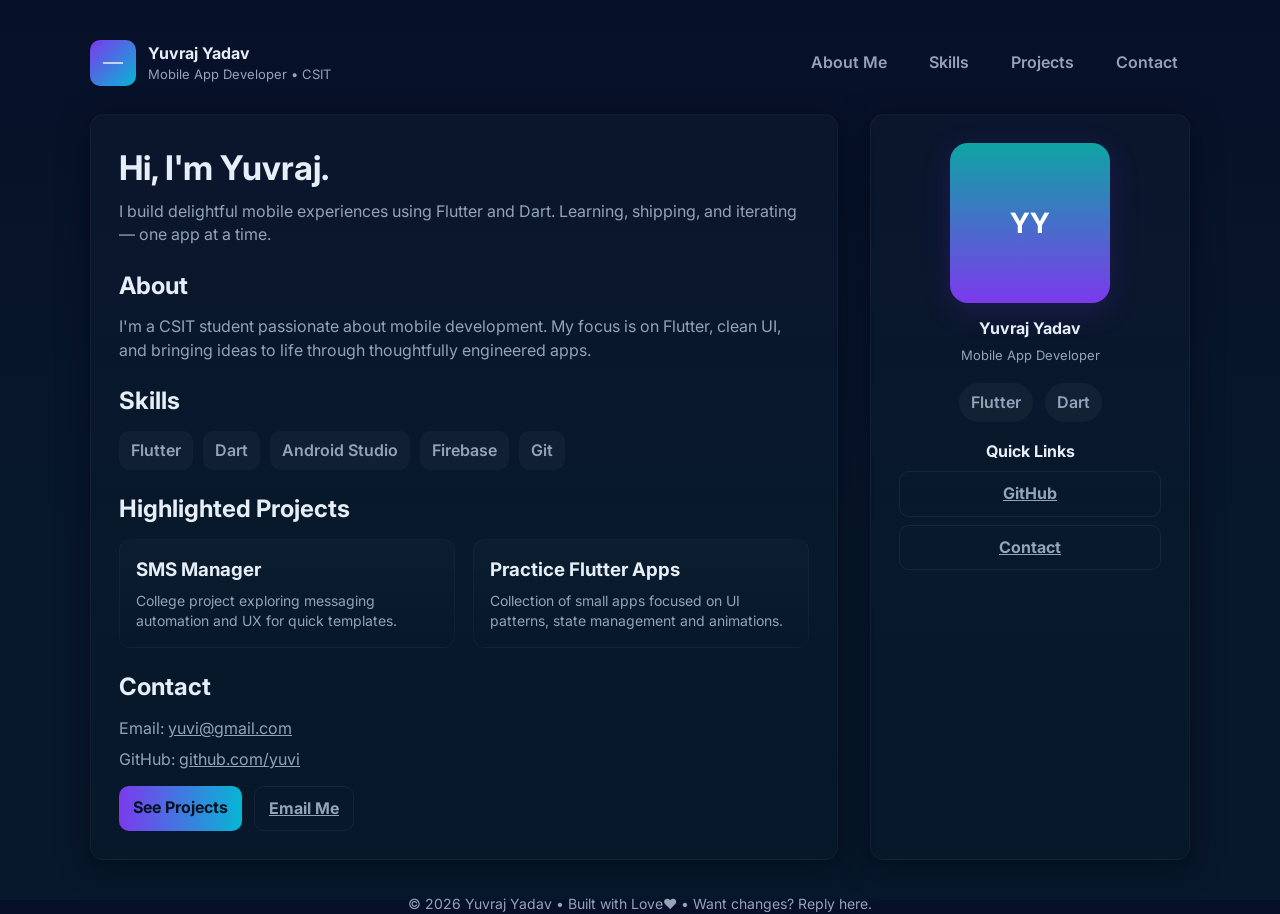
<file: index.html>
<!doctype html>
<html lang="en">
<head>
    <meta charset="utf-8">
    <meta name="viewport" content="width=device-width,initial-scale=1">
    <meta name="theme-color" content="#0f172a">
    <title>Yuvraj Yadav — Mobile App Developer Flutter</title>
    <link href="https://fonts.googleapis.com/css2?family=Inter:wght@300;400;600;700&display=swap" rel="stylesheet">
    <link rel="stylesheet" href="styles.css">
</head>
<body>
    <div class="wrap">
        <header>
            <div class="brand">
                <div class="logo" aria-hidden>
                    <svg width="28" height="28" viewBox="0 0 24 24" fill="none" xmlns="http://www.w3.org/2000/svg"><path d="M4 12h16" stroke="white" stroke-linecap="round" stroke-linejoin="round" stroke-width="1.5" opacity="0.9"/></svg>
                </div>
                <div>
                    <div style="font-weight:700">Yuvraj Yadav</div>
                    <div style="font-size:13px;color:var(--muted)">Mobile App Developer • CSIT</div>
                </div>
            </div>
            <nav>
                <a class="nav" href="#about">About Me</a>
                <a class="nav" href="#skills">Skills</a>
                <a class="nav" href="#projects">Projects</a>
                <a class="nav" href="#contact">Contact</a>
            </nav>
        </header>

        <main class="hero">
            <section class="card">
                <h1>Hi, I'm Yuvraj.</h1>
                <div class="subtitle">I build delightful mobile experiences using Flutter and Dart. Learning, shipping, and iterating — one app at a time.</div>

                <div class="section">
                    <h2 style="margin:0 0 12px">About</h2>
                    <p style="color:var(--muted);margin:0">I'm a CSIT student passionate about mobile development. My focus is on Flutter, clean UI, and bringing ideas to life through thoughtfully engineered apps.</p>
                </div>

                <div class="section" id="skills">
                    <h2 style="margin:0 0 12px">Skills</h2>
                    <div class="skills">
                        <div class="skill">Flutter</div>
                        <div class="skill">Dart</div>
                        <div class="skill">Android Studio</div>
                        <div class="skill">Firebase</div>
                        <div class="skill">Git</div>
                    </div>
                </div>

                <div class="section" id="projects">
                    <h2 style="margin:0 0 12px">Highlighted Projects</h2>
                    <div class="projects">
                        <article class="project">
                            <h3>SMS Manager</h3>
                            <p>College project exploring messaging automation and UX for quick templates.</p>
                        </article>
                        <article class="project">
                            <h3>Practice Flutter Apps</h3>
                            <p>Collection of small apps focused on UI patterns, state management and animations.</p>
                        </article>
                    </div>
                </div>

                <div class="section" id="contact">
                    <h2 style="margin:0 0 12px">Contact</h2>
                    <p style="margin:0;color:var(--muted)">Email: <a href="mailto:yuvi@gmail.com" style="color:inherit;text-decoration:underline">yuvi@gmail.com</a></p>
                    <p style="margin:8px 0 0;color:var(--muted)">GitHub: <a href="https://github.com/yuvi" target="_blank" rel="noreferrer" style="color:inherit;text-decoration:underline">github.com/yuvi</a></p>
                    <div style="margin-top:14px" class="actions">
                        <a class="btn" href="#projects">See Projects</a>
                        <a class="ghost" href="mailto:yuvi@gmail.com">Email Me</a>
                    </div>
                </div>
            </section>

            <aside class="card me">
                <div class="avatar">YY</div>
                <div style="margin-top:14px;text-align:center">
                    <div style="font-weight:700">Yuvraj Yadav</div>
                    <div style="color:var(--muted);font-size:13px;margin-top:6px">Mobile App Developer</div>
                </div>

                <div class="stats" style="margin-top:18px">
                    <div class="chip">Flutter</div>
                    <div class="chip">Dart</div>
                </div>

                <div style="margin-top:18px;width:100%">
                    <div style="font-weight:700;margin-bottom:8px">Quick Links</div>
                    <div style="display:flex;flex-direction:column;gap:8px">
                        <a class="ghost" href="https://github.com/yuvi" target="_blank" rel="noreferrer">GitHub</a>
                        <a class="ghost" href="#contact">Contact</a>
                    </div>
                </div>
            </aside>
        </main>

        <footer>
            © 2026 Yuvraj Yadav • Built with Love❤️ • Want changes? Reply here.
        </footer>
    </div>

</body>
</html>
</file>
<file: styles.css>
:root{
  --bg:#0f172a;
  --card:#0b1220;
  --muted:#94a3b8;
  --accent:#7c3aed;
  --glass: rgba(255,255,255,0.04);
  --radius:14px;
  color-scheme: dark;
}
*{box-sizing:border-box}
html{scroll-behavior:smooth}
html,body{height:100%}
body{
  margin:0;
  font-family:Inter,system-ui,Segoe UI,Roboto,Arial;
  background:linear-gradient(180deg,#071029 0%, #07182a 60%);
  color:#e6eef8;
  -webkit-font-smoothing:antialiased;
  -moz-osx-font-smoothing:grayscale;
  line-height:1.45;
  padding:40px 24px;
}
.wrap{max-width:1100px;margin:0 auto}
header{display:flex;align-items:center;justify-content:space-between;gap:16px}
.brand{display:flex;align-items:center;gap:12px}
.logo{width:46px;height:46px;border-radius:10px;background:linear-gradient(135deg,var(--accent),#06b6d4);display:inline-grid;place-items:center;font-weight:700}
.logo svg{filter:drop-shadow(0 6px 20px rgba(124,58,237,0.18))}
nav{display:flex;gap:18px;align-items:center}
a.nav{color:var(--muted);text-decoration:none;font-weight:600;padding:8px 12px;border-radius:10px}
a.nav:hover{color:#fff;background:rgba(255,255,255,0.03)}
.hero{display:grid;grid-template-columns:1fr 320px;gap:32px;margin-top:28px}
.card{background:linear-gradient(180deg, rgba(255,255,255,0.02), transparent);padding:28px;border-radius:var(--radius);box-shadow:0 6px 30px rgba(2,6,23,0.6);border:1px solid rgba(255,255,255,0.04)}
h1{margin:0 0 8px 0;font-size:34px}
.subtitle{color:var(--muted);margin:0 0 18px}
.me{display:flex;flex-direction:column;align-items:center;text-align:center}
.avatar{width:160px;height:160px;border-radius:18px;background:linear-gradient(180deg,#0ea5a4,#7c3aed);display:grid;place-items:center;font-size:28px;font-weight:700;color:white;box-shadow:0 8px 30px rgba(124,58,237,0.18)}
.stats{display:flex;gap:12px;margin-top:14px}
.chip{background:var(--glass);padding:8px 12px;border-radius:999px;color:var(--muted);font-weight:600}
.section{margin-top:22px}
.grid{display:grid;grid-template-columns:repeat(2,1fr);gap:16px}
.skills{display:flex;flex-wrap:wrap;gap:10px}
.skill{background:rgba(255,255,255,0.03);padding:8px 12px;border-radius:10px;color:var(--muted);font-weight:600}
.projects{display:grid;grid-template-columns:repeat(2,1fr);gap:18px}
.project{padding:16px;border-radius:12px;background:linear-gradient(180deg, rgba(255,255,255,0.02), transparent);border:1px solid rgba(255,255,255,0.03)}
.project h3{margin:0 0 8px}
.project p{margin:0;color:var(--muted);font-size:14px}
footer{margin-top:34px;text-align:center;color:var(--muted);font-size:14px}
.actions{display:flex;gap:12px;flex-wrap:wrap}
.btn{background:linear-gradient(90deg,var(--accent),#06b6d4);color:#061221;padding:10px 14px;border-radius:10px;text-decoration:none;font-weight:700}
.ghost{background:transparent;border:1px solid rgba(255,255,255,0.06);padding:10px 14px;border-radius:10px;color:var(--muted);font-weight:700}
/* responsive */
@media (max-width:900px){
  .hero{grid-template-columns:1fr}
  .projects,.grid{grid-template-columns:1fr}
  .avatar{width:140px;height:140px}
}

/* small helpers */
a{color:inherit}
.active-nav{background:rgba(255,255,255,0.04);color:#fff}
</file>
